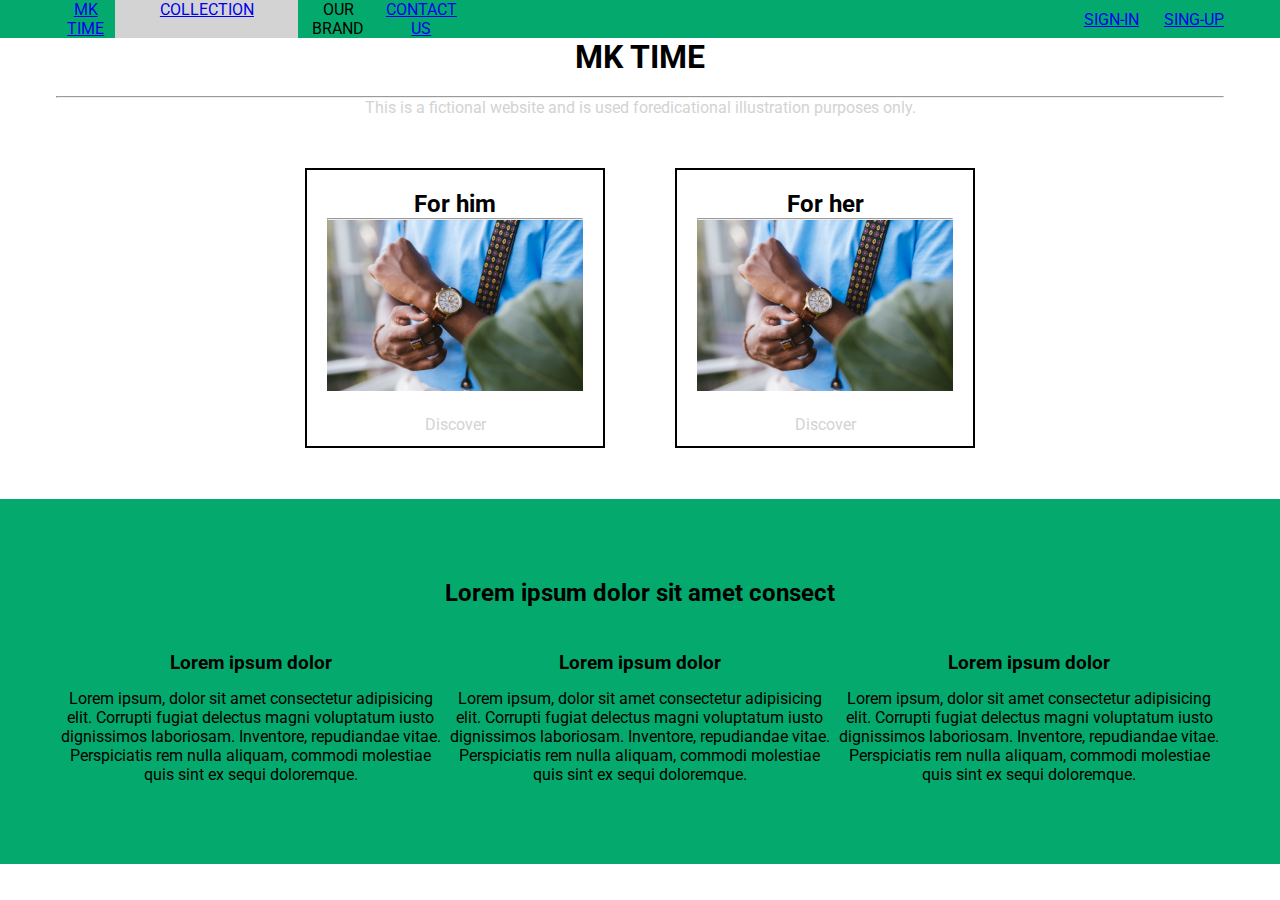
<file: index.html>
<!DOCTYPE html>
<html lang="en">

<head>
    <meta charset="UTF-8">
    <meta http-equiv="X-UA-Compatible" content="IE=edge">
    <meta name="viewport" content="width=device-width, initial-scale=1.0">
    <link rel="stylesheet" href="style.css">
    <title>Home</title>

</head>

<body>


    <div class="nav-menu">
        <div class="container nav-menu__items">
            <div class="left">
                <div class="nav-menu__item">
                    <a href="index.html">MK Time</a>
                </div>
                <div class="nav-menu__item custom-select">
                    <a href="ladies-collection.html">Collection</a>
                </div>
                <div class="nav-menu__item">Our Brand</div>
                <div class="nav-menu__item">
                    <a href="contact-us.html">Contact us</a>
                </div>
            </div>

            <div class="right">
                <div class="nav-menu__item">
                    <a href="sign-in.html">sign-in</a>
                </div>
                <div class="nav-menu__item">
                    <a href="sing-up.html">sing-up</a>
                </div>
            </div>
        </div>
    </div>

    <div class="forhim-forher">
        <div class="container">
            <h1>MK TIME</h1>
            <hr>
            <p>This is a fictional website and is used foredicational illustration purposes only.</p>

            <div class="forhim-forher__content">
                <div class="foto-for-him-her">
                    <h2>For him</h2>
                    <hr>
                    <img src="man_watch.jpg" alt="For-him">
                    <p>Discover</p>

                </div>
                <div class="foto-for-him-her">
                    <h2>For her</h2>
                    <hr>
                    <img src="man_watch.jpg" alt="For-him">
                    <p>Discover</p>

                </div>

            </div>
        </div>
    </div>
    

    <div class="footer">
        <div class="container">
            <div class="footer__content">
                <h2 class="footer__title">Lorem ipsum dolor sit amet consect </h2>
                <div class="flex_container">
                    <div class="footer_item">
                        <h3 class="item__title">Lorem ipsum dolor</h3>
                        <p>Lorem ipsum, dolor sit amet consectetur adipisicing elit. Corrupti fugiat delectus magni
                            voluptatum iusto dignissimos laboriosam. Inventore, repudiandae vitae. Perspiciatis rem
                            nulla aliquam, commodi molestiae quis sint ex sequi doloremque.</p>
                    </div>
                    <div class="footer_item">
                        <h3 class="item__title">Lorem ipsum dolor</h3>
                        <p>Lorem ipsum, dolor sit amet consectetur adipisicing elit. Corrupti fugiat delectus magni
                            voluptatum iusto dignissimos laboriosam. Inventore, repudiandae vitae. Perspiciatis rem
                            nulla aliquam, commodi molestiae quis sint ex sequi doloremque.</p>
                    </div>
                    <div class="footer_item">
                        <h3 class="item__title">Lorem ipsum dolor</h3>
                        <p>Lorem ipsum, dolor sit amet consectetur adipisicing elit. Corrupti fugiat delectus magni
                            voluptatum iusto dignissimos laboriosam. Inventore, repudiandae vitae. Perspiciatis rem
                            nulla aliquam, commodi molestiae quis sint ex sequi doloremque.</p>
                    </div>
                </div>

            </div>
        </div>
    </div>

    
</body>

</html>
</file>
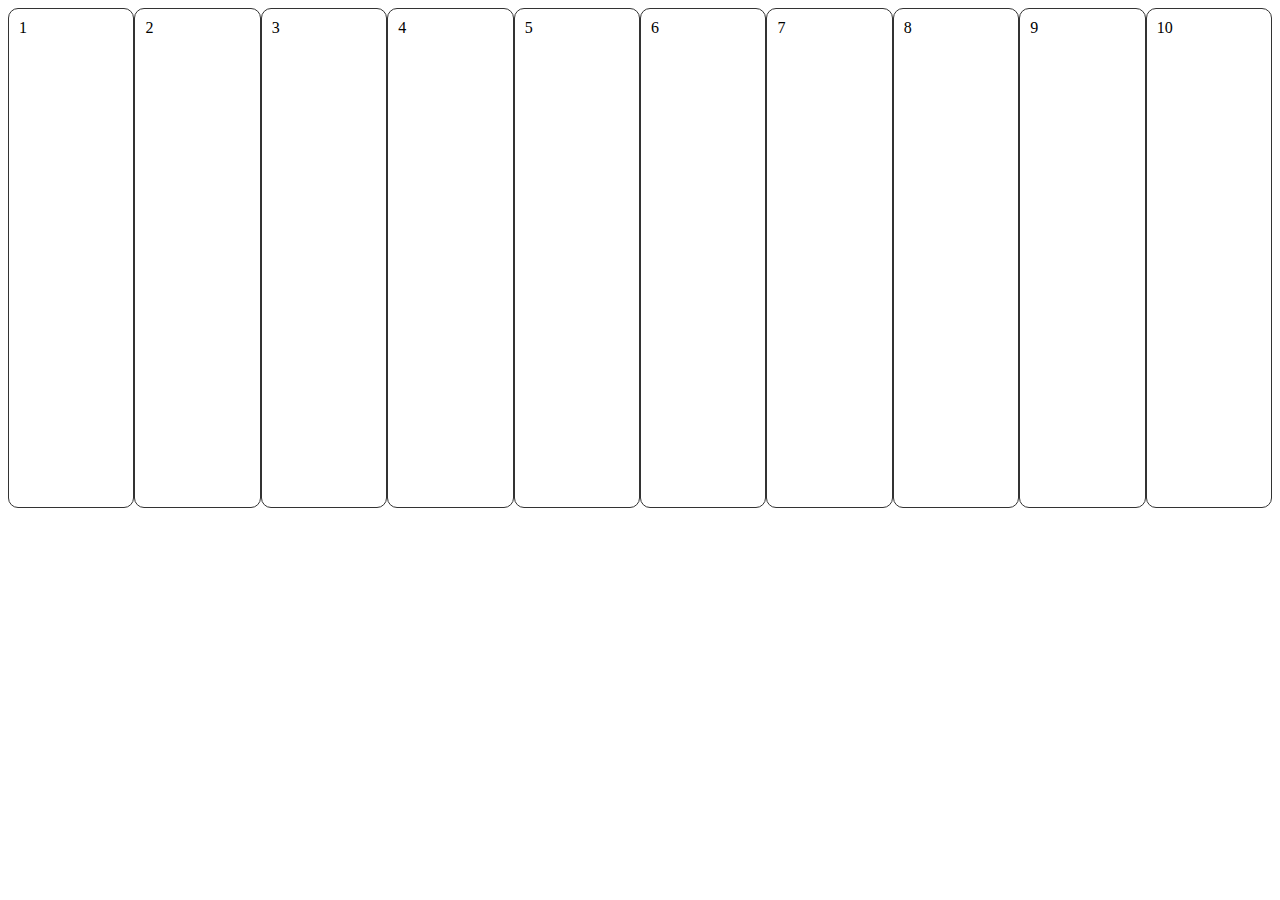
<file: flex-box/index.html>
<!DOCTYPE html>
<html lang="en">

<head>
    <meta charset="UTF-8">
    <meta http-equiv="X-UA-Compatible" content="IE=edge">
    <meta name="viewport" content="width=device-width, initial-scale=1.0">
    <link rel="stylesheet" href="style.css">
    <title>Document</title>
</head>

<body>
    <div class="container">
        <div class="item">1</div>
        <div class="item">2</div>
        <div class="item">3</div>
        <div class="item">4</div>
        <div class="item">5</div>
        <div class="item">6</div>
        <div class="item">7</div>
        <div class="item">8</div>
        <div class="item">9</div>
        <div class="item">10</div>

    </div>

</body>

</html>
</file>
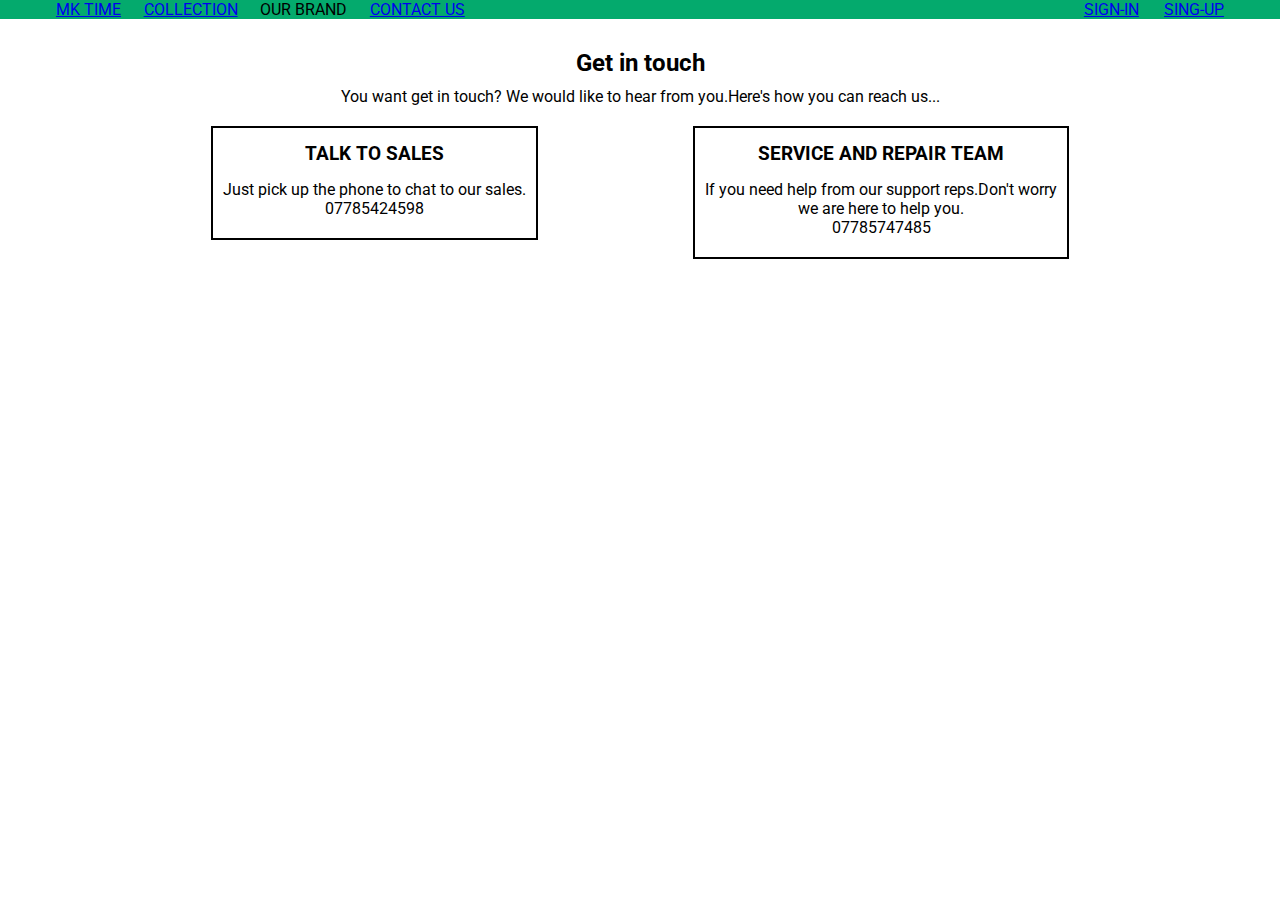
<file: contact-us.html>
<!DOCTYPE html>
<html lang="en">

<head>
    <meta charset="UTF-8">
    <meta http-equiv="X-UA-Compatible" content="IE=edge">
    <meta name="viewport" content="width=device-width, initial-scale=1.0">
    <link rel="stylesheet" href="style.css">
    <title>Home</title>
</head>

<body>
    <div class="nav-menu">
        <div class="container nav-menu__items">
            <div class="left">
                <div class="nav-menu__item">
                    <a href="index.html">MK Time</a>
                </div>
                <div class="nav-menu__item" class="custom-select">
                    <a href="ladies-collection.html">collection</a>
                </div>
                <div class="nav-menu__item">Our Brand</div>
                <div class="nav-menu__item">
                    <a href="contact-us.html">Contact us</a>
                </div>
            </div>

            <div class="right">
                <div class="nav-menu__item">
                    <a href="sign-in.html">sign-in</a>
                </div>
                <div class="nav-menu__item">
                    <a href="sing-up.html">sing-up</a>
                </div>
            </div>
        </div>
    </div>

  
            <div class="get_in_touch">
                <div class="container">
                    <div class="get_in_touch__content">
        
                        <h2 class="get_in_touch__title">Get in touch</h2>
                        <p>You want get in touch? We would like to hear from you.Here's how you can reach us...</p>
        
                        <div class="flex_container_get_in_touch">
                            <div class="get_in_touch_item">
                                <h3 class="item__title">TALK TO SALES</h3>
                                <p>Just pick up the phone to chat to our sales. <br> 07785424598</p>
                            </div>
                            <div class="get_in_touch_item">
                                <h3 class="item__title">SERVICE AND REPAIR TEAM</h3>
                                <p>If you need help from our support reps.Don't worry <br> we are here to help you. <br>
                                    07785747485</p>
        
                            </div>
                        </div>
                    </div>
        
                </div>
            </div>
     


    

    <!-- foto and discriptions -->



    <!-- <div>
        <h2>Sign in</h2>
        <form action="/action_page.php">
            <input id="email" type="email" placeholder="Your email" /> <br><br>
            <input id="pwd" type="pwd" placeholder="Your password" pattern="(?=.*\d)(?=.*[a-z])(?=.*[A-Z]).{8,}"
            title="Must contain at least one number and one uppercase and lowercase letter, and at least 8 or more characters"
            required/>
    </div> -->

    <!-- <div class="imgcontainer">
          <img src="#" alt="Avatar" class="avatar">
        </div> -->

</body>

</html>
</file>
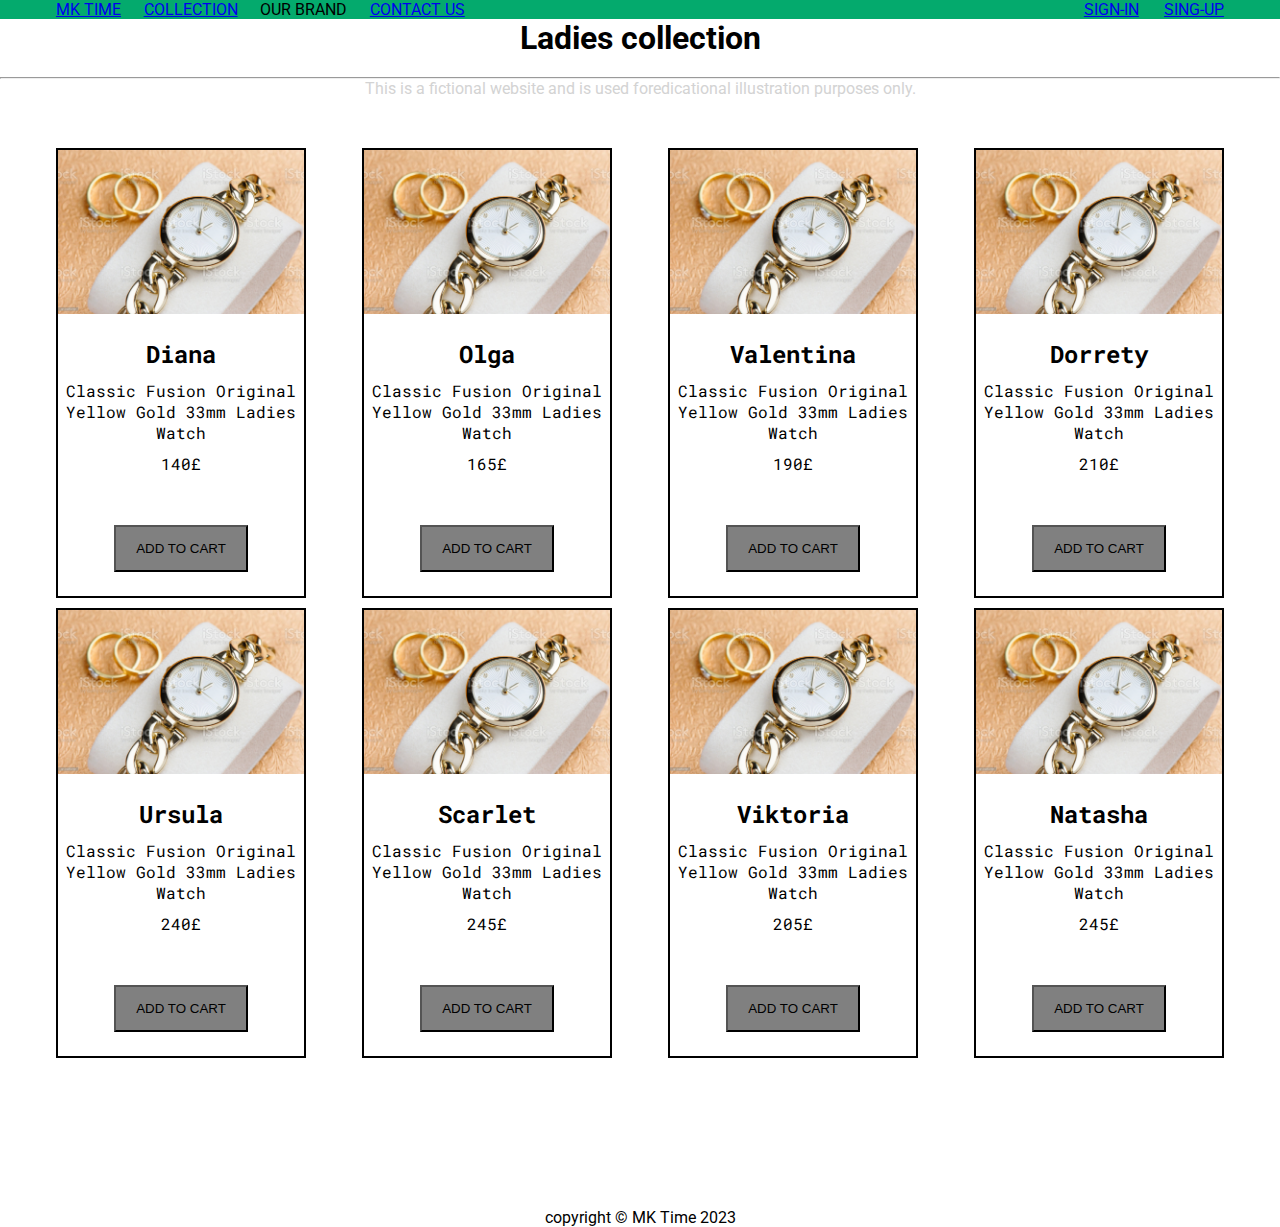
<file: ladies-collection.html>
<!DOCTYPE html>
<html lang="en">

<head>
    <meta charset="UTF-8">
    <meta http-equiv="X-UA-Compatible" content="IE=edge">
    <meta name="viewport" content="width=device-width, initial-scale=1.0">
    <title>Ladies collection</title>
    <link rel="stylesheet" href="style.css">
</head>

<body>
    <div class="nav-menu">
        <div class="container nav-menu__items">
            <div class="left">
                <div class="nav-menu__item">
                    <a href="index.html">MK Time</a>
                </div>
                <div class="nav-menu__item" class="custom-select">
                    <a href="ladies-collection.html">collection</a>
                </div>
                <div class="nav-menu__item">Our Brand</div>
                <div class="nav-menu__item">
                    <a href="contact-us.html">Contact us</a>
                </div>
            </div>

            <div class="right">
                <div class="nav-menu__item">
                    <a href="sign-in.html">sign-in</a>
                </div>
                <div class="nav-menu__item">
                    <a href="sing-up.html">sing-up</a>
                </div>
            </div>
        </div>
    </div>

    <h1>Ladies collection</h1>
    <hr>
    <p>This is a fictional website and is used foredicational illustration purposes only.</p>

    <div class="section-watchs">
        <div class="container">
            <div class="section-watchs__content">
                <div class="foto">
                    <img src="watches.jpg" alt="Diana">
                    <h2>Diana</h2>
                    <p>Classic Fusion Original <br> Yellow Gold 33mm Ladies Watch</p>
                    <p>140£</p>
                    <button type="submit" id="addToCartSubmit" class="addtocart">ADD TO CART
                    </button>
                    <a href="#"></a>
                </div>
                <div class="foto">
                    <img src="watches.jpg" alt="Diana">
                    <h2>Olga</h2>
                    <p>Classic Fusion Original <br> Yellow Gold 33mm Ladies Watch</p>
                    <p>165£</p>
                    <button type="submit" id="addToCartSubmit" class="addtocart">ADD TO CART
                    </button>
                    <a href="#"></a>
                </div>
                <div class="foto">
                    <img src="watches.jpg" alt="Diana">
                    <h2>Valentina</h2>
                    <p>Classic Fusion Original <br> Yellow Gold 33mm Ladies Watch</p>
                    <p>190£</p>
                    <button type="submit" id="addToCartSubmit" class="addtocart">ADD TO CART
                    </button>
                    <a href="#"></a>
                </div>
                <div class="foto">
                    <img src="watches.jpg" alt="Diana">
                    <h2>Dorrety</h2>
                    <p>Classic Fusion Original <br> Yellow Gold 33mm Ladies Watch</p>
                    <p>210£</p>
                    <button type="submit" id="addToCartSubmit" class="addtocart">ADD TO CART
                    </button>
                    <a href="#"></a>
                </div>
                <div class="foto">
                    <img src="watches.jpg" alt="Diana">
                    <h2>Ursula</h2>
                    <p>Classic Fusion Original <br> Yellow Gold 33mm Ladies Watch</p>
                    <p>240£</p>
                    <button type="submit" id="addToCartSubmit" class="addtocart">ADD TO CART
                    </button>
                    <a href="#"></a>
                </div>
                <div class="foto">
                    <img src="watches.jpg" alt="Diana">
                    <h2>Scarlet</h2>
                    <p>Classic Fusion Original <br> Yellow Gold 33mm Ladies Watch</p>
                    <p>245£</p>
                    <button type="submit" id="addToCartSubmit" class="addtocart">ADD TO CART
                    </button>
                    <a href="#"></a>
                </div>
                <div class="foto">
                    <img src="watches.jpg" alt="Diana">
                    <h2>Viktoria</h2>
                    <p>Classic Fusion Original <br> Yellow Gold 33mm Ladies Watch</p>
                    <p>205£</p>
                    <button type="submit" id="addToCartSubmit" class="addtocart">ADD TO CART
                    </button>
                    <a href="#"></a>
                </div>
                <div class="foto">
                    <img src="watches.jpg" alt="Diana">
                    <h2>Natasha</h2>
                    <p>Classic Fusion Original <br> Yellow Gold 33mm Ladies Watch</p>
                    <p>245£</p>
                    <button type="submit" id="addToCartSubmit" class="addtocart">ADD TO CART
                    </button>
                    <a href="#"></a>
                </div>
            </div>
        </div>
    </div>
   
    <div class="copyright">copyright &copy; MK Time 2023</div>

</body>

</html>
</file>
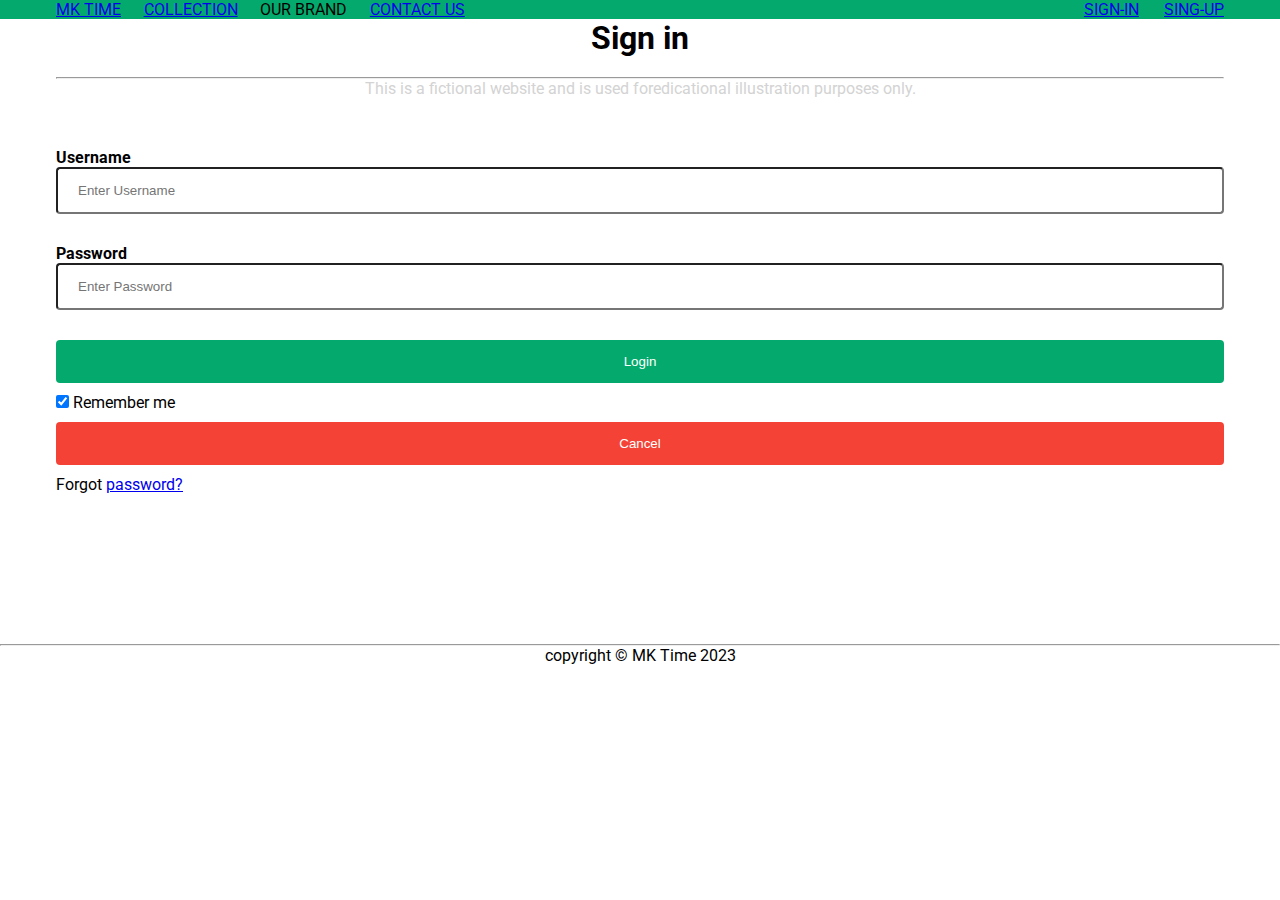
<file: sign-in.html>
<!DOCTYPE html>
<html lang="en">

<head>
    <meta charset="UTF-8">
    <meta http-equiv="X-UA-Compatible" content="IE=edge">
    <meta name="viewport" content="width=device-width, initial-scale=1.0">
    <title>Sign in</title>
    <link rel="stylesheet" href="style.css">
</head>

<body>
    <div class="nav-menu">
        <div class="container nav-menu__items">
            <div class="left">
                <div class="nav-menu__item">
                    <a href="index.html">MK Time</a>
                </div>
                <div class="nav-menu__item" class="custom-select">
                    <a href="ladies-collection.html">collection</a>
                </div>
                <div class="nav-menu__item">Our Brand</div>
                <div class="nav-menu__item">
                    <a href="contact-us.html">Contact us</a>
                </div>
            </div>

            <div class="right">
                <div class="nav-menu__item">
                    <a href="sign-in.html">sign-in</a>
                </div>
                <div class="nav-menu__item">
                    <a href="sing-up.html">sing-up</a>
                </div>
            </div>
        </div>
    </div>
    <div class="sign-in">
        <div class="container">
            <h1>Sign in</h1>
            <hr>
            <p>This is a fictional website and is used foredicational illustration purposes only.</p>

            <form class="sign-in__form">
                <div class="form-group">
                    <label for="Enter Username"><b>Username</b></label>
                    <input type="text" placeholder="Enter Username" name="Enter Username" required>
                </div>
                <div class="form-group">
                    <label for="password"><b>Password</b></label>
                    <input type="password" placeholder="Enter Password" name="psw" required>
                </div>

                <button type="submit">Login</button>
                <label>
                    <input type="checkbox" checked="checked" name="remember"> Remember me
                </label>
                <button type="submit" class="cancelbtn">Cancel</button>
                <div class="wrapper"> <span class="psw">Forgot <a href="#">password?</a></span>
                </div>
            </form>
        </div>
    </div>

    <hr class="copyright">
    <div>copyright &copy; MK Time 2023</div>



</body>

</html>
</file>
<file: style.css>
@import url('https://fonts.googleapis.com/css2?family=Roboto&family=Roboto+Mono:wght@200&display=swap');


body {
    background-color: white;
    text-align: center;
    font-family: 'Roboto', sans-serif;

}

* {
    box-sizing: border-box;
    margin: 0;
    padding: 0;
}

/* navbar */

.nav-menu {
    background-color: #04AA6D;
}

.nav-menu__items {
    display: flex;
    justify-content: space-between;
    padding: 10px 0;
    align-items: center;

}

.custom-select {
    width: 200px;
    background-color: lightgray;
}

.right,
.left {
    text-transform: uppercase;
    display: flex;
    width: 35%;
    justify-content: space-between;
}

.right {
    width: 12%;
}

/* header */

h1 {
    text-align: center;
    margin-bottom: 20px;
}


p {
    color: lightgray;
}

/* images */

img {
    width: 100%;
    padding-bottom: 20px;
}

.container {
    padding: 0 16px;
    max-width: 1200px;
    margin: 0 auto;
}

.flex_container {
    display: flex;
    justify-content: space-between;
    align-items: center;
}

/* footer */
.footer {
    padding: 80px 0;
    background-color: #04AA6D;
}

.footer__title {
    margin-bottom: 30px;
}

.item__title {
    padding: 15px 0;
}

.footer p {
    color: black;
}

/* forhim-forher__content */

.forhim-forher__content {
    display: flex;
    justify-content: center;
    column-gap: 70px;
    padding: 51px 0;
    flex-wrap: wrap;

}

.foto-for-him-her {

    border: 2px solid black;
    width: 20%;
    height: 280px;
    text-align: center;
    overflow: hidden;
    padding: 20px;
    min-width: 300px;

}

.section-watchs p {
    color: black;
}

/* section-watchs */

.section-watchs {
    padding: 50px 0;
}

.section-watchs__content {
    display: flex;
    flex-wrap: wrap;
    justify-content: space-between;
    row-gap: 10px;
    column-gap: 20px;
}

.section-watchs__content p {
    padding-top: 10px;
}

.foto {
    width: 20%;
    text-align: center;
    font-family: 'Roboto Mono', monospace;
    border: 2px solid black;
    height: 450px;
    min-width: 250px;
}

.addtocart {
    padding: 14px 20px;
    text-align: center;
    background-color: gray;
    margin-top: 51px;
}

.copyright {
    margin-top: 100px;
}

/* get in touch column */
.get_in_touch p {
    color: black;
    padding: 0 10px 20px;
}

.flex_container_get_in_touch {
    display: flex;
    justify-content: space-evenly;
    align-items: baseline;

}

.get_in_touch_item {
    border: 2px solid black;
}

.get_in_touch__title {
    padding: 30px 0 10px 0;
}

/* sing-in */
.sign-in__form {
    padding: 50px 0;
}

.form-group {
    margin-bottom: 30px;

}

.sign-in__form label {
    display: block;
    text-align: left;
}

.form-group input {
    width: 100%;
    padding: 14px 20px;
    border-radius: 4px;

}

.sign-in__form button {
    display: block;
    width: 100%;
    background-color: #04AA6D;
    color: white;
    padding: 14px 0;
    border-radius: 4px;
    border: none;
    margin: 10px 0;
}

.sign-in__form .wrapper {
    text-align: left;
}


.sign-in__form .cancelbtn {
    background-color: #f44336;

}

/* sing-up */
.sign-up {
    display: flex;
    flex-wrap: wrap;
    gap: 2%;
    padding: 50px 0;
}

.sign-up input {
    width: 49%;
    margin-bottom: 30px;

    padding: 14px 20px;
    border-radius: 4px;
}

.sign-up button {
    width: 100%;

    background-color: #47a482;
    color: white;
    padding: 14px 0;
    border-radius: 4px;
    border: none;
}

@media only screen and (max-width:1000px) {
    .right {
        width: 15%;
    }
}

@media only screen and (max-width:850px) {
    .right {
        width: 18%;
    }

    .foto-for-him-her {
        width: 80%;
        height: 350px;
        margin-bottom: 20px;
    }

    .flex_container {
        flex-direction: column;
    }


}

@media only screen and (max-width:850px) {
    .right {
        width: 20%;
    }

    .left {
        width: 60%;
    }
}

@media only screen and (max-width:1024px) {
    .flex_container {
        flex-wrap: wrap;
    }

    .container {
        max-width: 1000px;
    }

    .section-watchs__content {
        justify-content: space-evenly;
    }
}

@media only screen and (max-width:768px) {
    .sign-up input {
        width: 100%;
    }

    .foto-for-him-her {
        height: 320px;
    }
}
</file>
<file: flex-box/style.css>
.container {
    display: flex;
    height: 500px;
    /* flex-direction: row; */
    /* flex-direction: row-reverse;
    flex-direction: column;
    flex-direction: column-reverse; */
    /* flex-wrap: nowrap;
    flex-wrap: wrap; */
    /* flex-wrap: wrap-reverse; */
    /* flex-flow: row wrap;
    justify-content: flex-start; */
    /*   justify-content: flex-end;
    justify-content: center;
    justify-content: space-between;
    justify-content: space-around;
    justify-content: space-evenly; */
  /*   align-items: stretch;
    align-items: flex-start;
    align-items: flex-end;
    align-items: center;
 */
}


.item {
    width: 300px;
    padding: 10px;
    border: 1px solid #333;
    border-radius: 10px;
}
</file>
